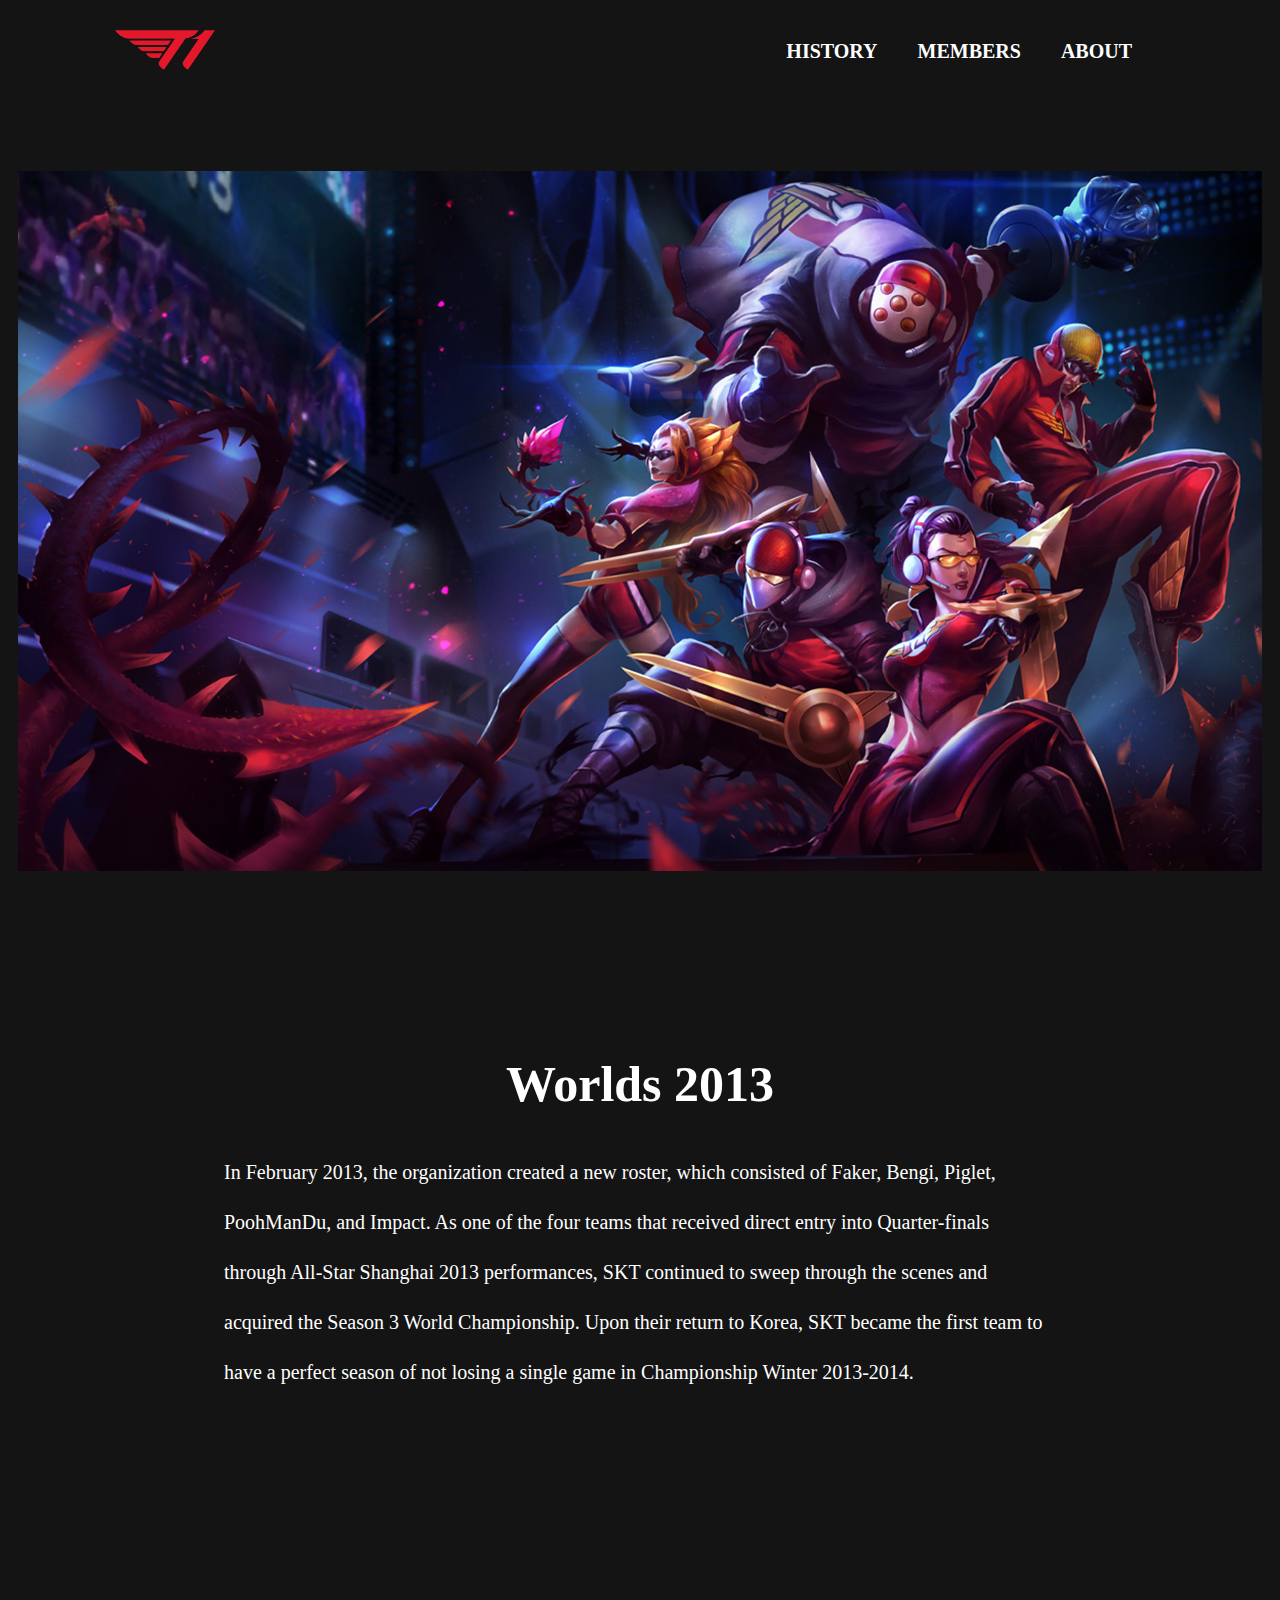
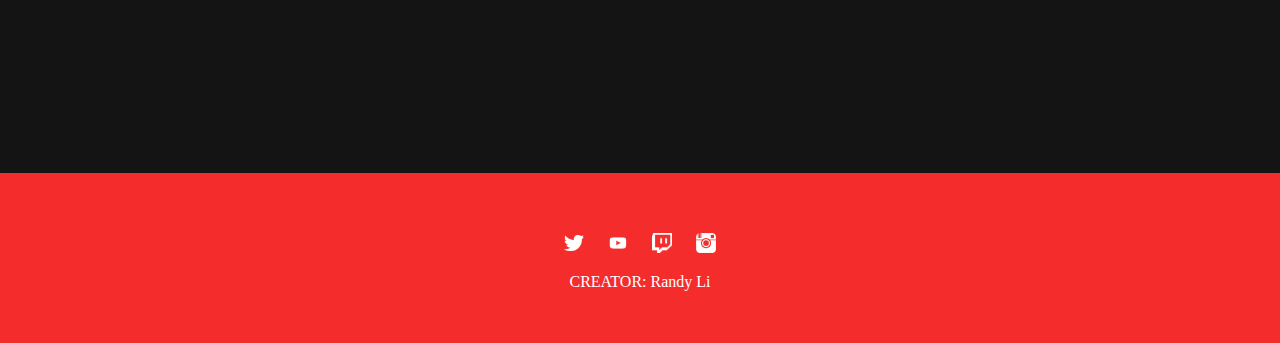
<file: html/2013.html>
<!DOCTYPE html>
<html lang="en">
<head>
  <meta charset="UTF-8">
  <title>T1</title>
  <link rel="stylesheet" href="../style.css">
</head>

<body>
  <div class="navbar">
    <a href="index.html" target="blank"><img class="logo" src="../images/T1-Red.png"></a>
    <a class="nav" href="about.html">ABOUT</a>
    <a class="nav" href="members.html">MEMBERS</a>
    <div class="dropdown">
      <button class="dropbtn">HISTORY
        <i class="fa fa-caret-down"></i>
      </button>
      <div class="dropdown-content">
        <a class="nav" href="2016.html">2016</a>
        <a class="nav" href="2015.html">2015</a>
        <a class="nav" href="2013.html">2013</a>
      </div>
    </div>
  </div>
  <div class="history-container">
    <section><img src="../images/SKT-W1.jpg" height=700px></section>
    <section>
      <div class="text-part">
        <h1>Worlds 2013</h1>
        <p>In February 2013, the organization created a new roster, which consisted of Faker,
          Bengi, Piglet, PoohManDu, and Impact. As one of the four teams that received direct
          entry into Quarter-finals through All-Star Shanghai 2013 performances, SKT continued
          to sweep through the scenes and acquired the Season 3 World Championship. Upon their
          return to Korea, SKT became the first team to have a perfect season of not losing
          a single game in Championship Winter 2013-2014.</p>
      </div>
    </section>
  </div>
</body>
<footer>
  <div class="footer-area">
    <a href="https://www.twitter.com/T1" target="_blank"><img src="../images/Twitter.png" alt="Twitter" width=20px height=20px></a>
    <a href="https://www.youtube.com/sktt1" target="_blank"><img src="../images/YouTube.png" alt="YouTube" width=20px height=20px></a>
    <a href="https://www.twitch.tv/team/sktt1" target="_blank"><img src="../images/Twitch.png" alt="Twitch" width=20px height=20px></a>
    <a href="https://www.instagram.com/t1lol/" target="_blank"><img src="../images/Instagram.png" alt="Instagram" width=20px height=20px></a>
    <p>CREATOR: Randy Li</p>
  </div>
</footer>
</html>
</file>
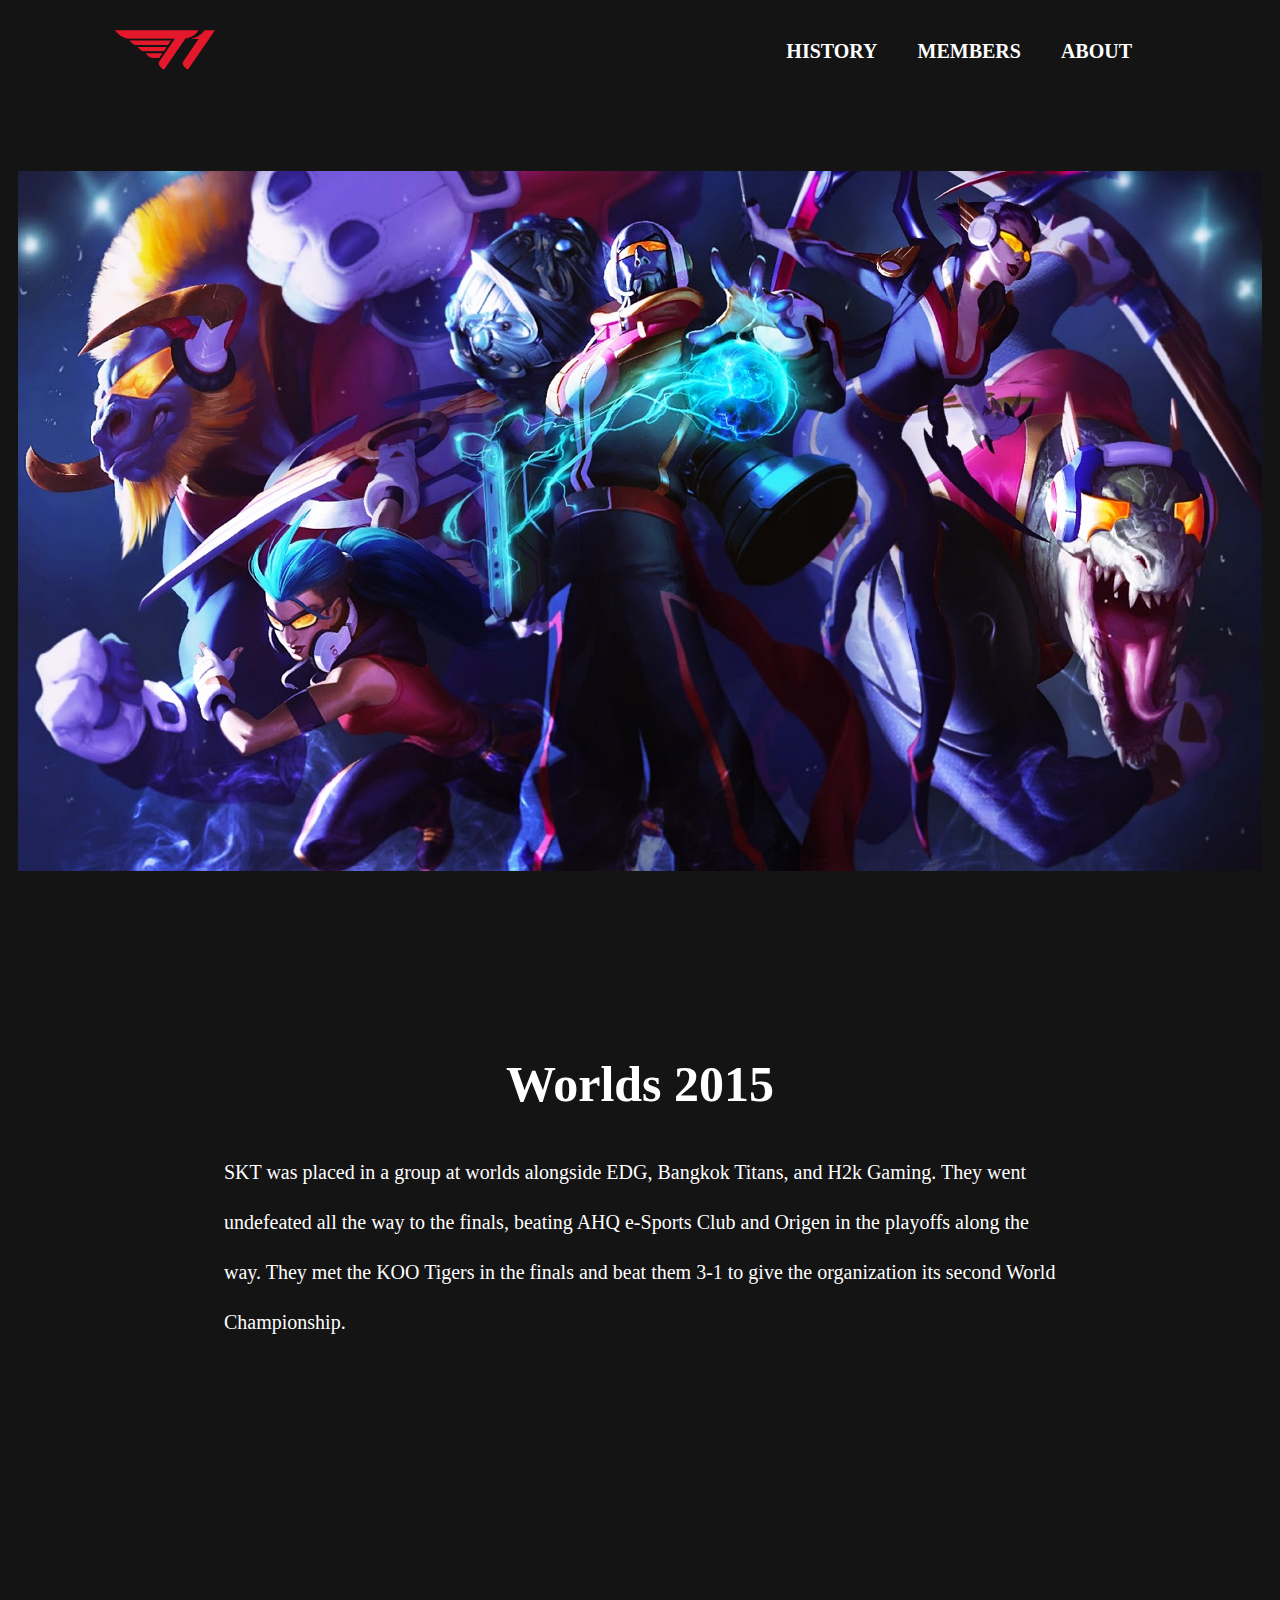
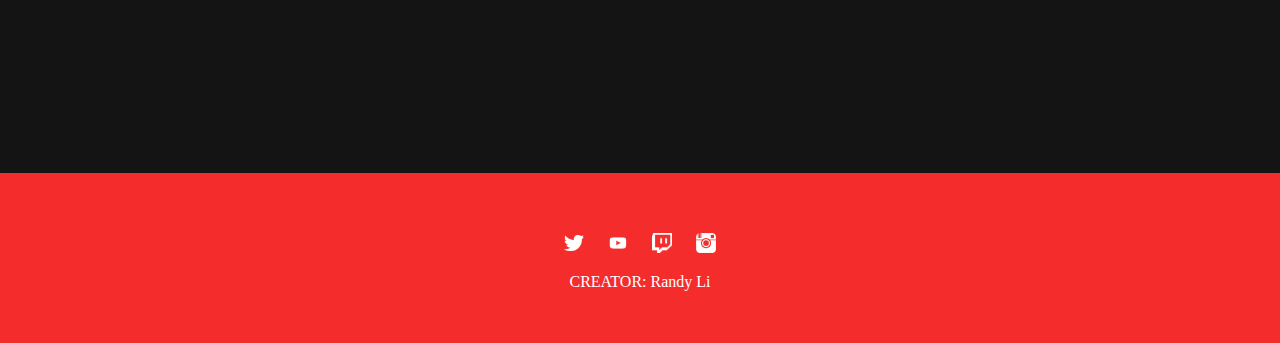
<file: html/2015.html>
<!DOCTYPE html>
<html lang="en">
<head>
  <meta charset="UTF-8">
  <title>T1</title>
  <link rel="stylesheet" href="../style.css">
</head>

<body>
  <div class="navbar">
    <a href="index.html" target="blank"><img class="logo" src="../images/T1-Red.png"></a>
    <a class="nav" href="about.html">ABOUT</a>
    <a class="nav" href="members.html">MEMBERS</a>
    <div class="dropdown">
      <button class="dropbtn">HISTORY
        <i class="fa fa-caret-down"></i>
      </button>
      <div class="dropdown-content">
        <a class="nav" href="2016.html">2016</a>
        <a class="nav" href="2015.html">2015</a>
        <a class="nav" href="2013.html">2013</a>
      </div>
    </div>
  </div>
  <div class="history-container">
    <section><img src="../images/SKT-W2.jpg" height=700px></section>
    <section>
      <div class="text-part">
        <h1>Worlds 2015</h1>
        <p>SKT was placed in a group at worlds alongside EDG, Bangkok Titans, and H2k Gaming.
          They went undefeated all the way to the finals, beating AHQ e-Sports Club and Origen
          in the playoffs along the way. They met the KOO Tigers in the finals and beat them
          3-1 to give the organization its second World Championship. </p>
      </div>
    </section>
  </div>
</body>
<footer>
  <div class="footer-area">
    <a href="https://www.twitter.com/T1" target="_blank"><img src="../images/Twitter.png" alt="Twitter" width=20px height=20px></a>
    <a href="https://www.youtube.com/sktt1" target="_blank"><img src="../images/YouTube.png" alt="YouTube" width=20px height=20px></a>
    <a href="https://www.twitch.tv/team/sktt1" target="_blank"><img src="../images/Twitch.png" alt="Twitch" width=20px height=20px></a>
    <a href="https://www.instagram.com/t1lol/" target="_blank"><img src="../images/Instagram.png" alt="Instagram" width=20px height=20px></a>
    <p>CREATOR: Randy Li</p>
  </div>
</footer>
</html>
</file>
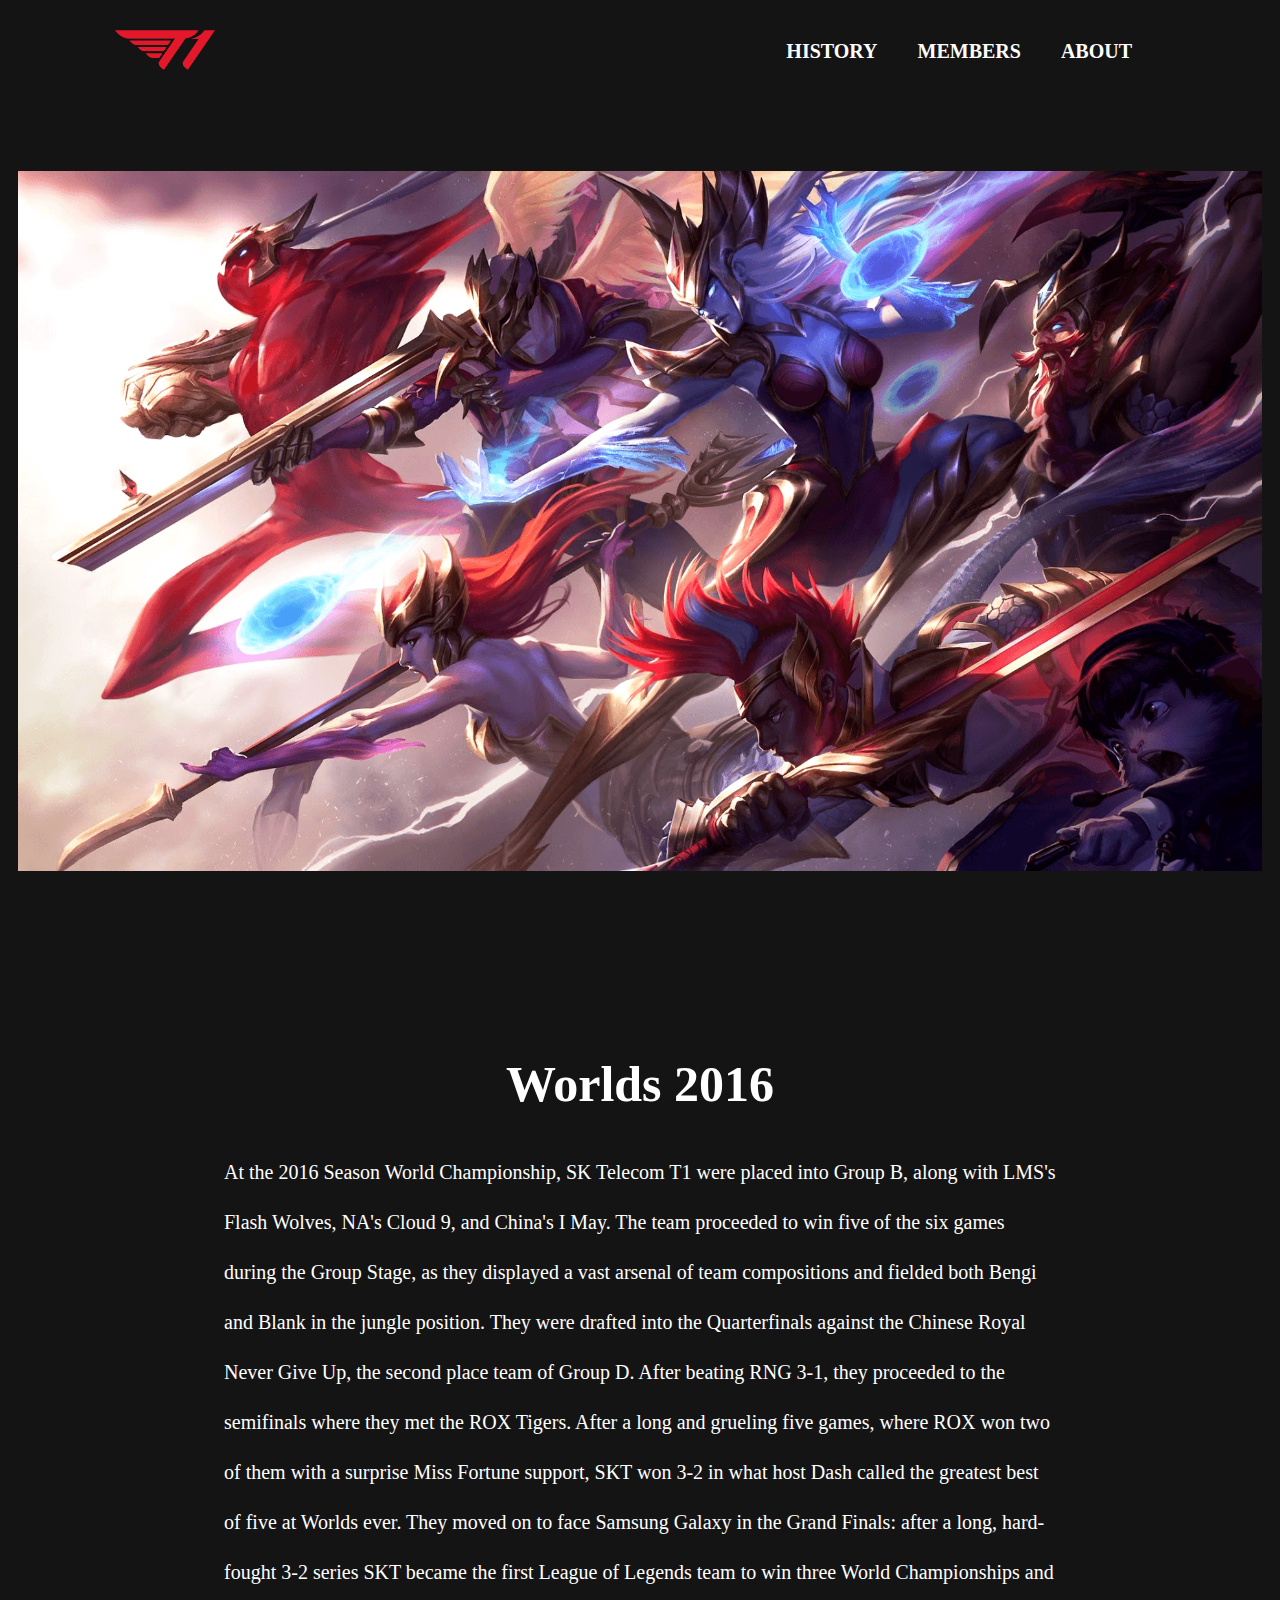
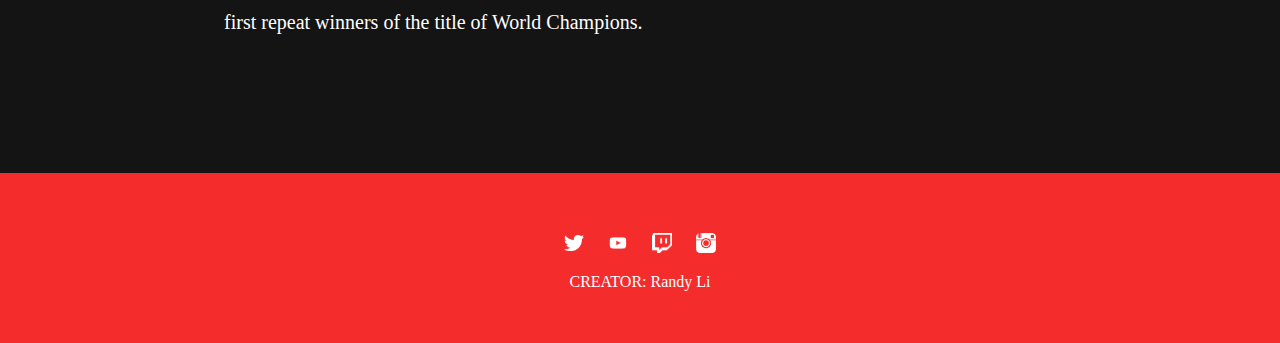
<file: html/2016.html>
<!DOCTYPE html>
<html lang="en">
<head>
  <meta charset="UTF-8">
  <title>T1</title>
  <link rel="stylesheet" href="../style.css">
</head>

<body>
  <div class="navbar">
    <a href="index.html" target="blank"><img class="logo" src="../images/T1-Red.png"></a>
    <a class="nav" href="about.html">ABOUT</a>
    <a class="nav" href="members.html">MEMBERS</a>
    <div class="dropdown">
      <button class="dropbtn">HISTORY
        <i class="fa fa-caret-down"></i>
      </button>
      <div class="dropdown-content">
        <a class="nav" href="2016.html">2016</a>
        <a class="nav" href="2015.html">2015</a>
        <a class="nav" href="2013.html">2013</a>
      </div>
    </div>
  </div>
  <div class="history-container">
    <section><img src="../images/SKT-W3.png" height=700px></section>
    <section>
      <div class="text-part">
        <h1>Worlds 2016</h1>
        <p>At the 2016 Season World Championship, SK Telecom T1 were placed into Group B, along with LMS's Flash Wolves,
          NA's Cloud 9, and China's I May. The team proceeded to win five of the six games during the Group Stage, as they
          displayed a vast arsenal of team compositions and fielded both Bengi and Blank in the jungle position. They were
          drafted into the Quarterfinals against the Chinese Royal Never Give Up, the second place team of Group D. After
          beating RNG 3-1, they proceeded to the semifinals where they met the ROX Tigers. After a long and grueling five
          games, where ROX won two of them with a surprise Miss Fortune support, SKT won 3-2 in what host Dash called the
          greatest best of five at Worlds ever. They moved on to face Samsung Galaxy in the Grand Finals: after a long,
          hard-fought 3-2 series SKT became the first League of Legends team to win three World Championships and first
          repeat winners of the title of World Champions.</p>
      </div>
    </section>
  </div>
</body>
<footer>
  <div class="footer-area">
    <a href="https://www.twitter.com/T1" target="_blank"><img src="../images/Twitter.png" alt="Twitter" width=20px height=20px></a>
    <a href="https://www.youtube.com/sktt1" target="_blank"><img src="../images/YouTube.png" alt="YouTube" width=20px height=20px></a>
    <a href="https://www.twitch.tv/team/sktt1" target="_blank"><img src="../images/Twitch.png" alt="Twitch" width=20px height=20px></a>
    <a href="https://www.instagram.com/t1lol/" target="_blank"><img src="../images/Instagram.png" alt="Instagram" width=20px height=20px></a>
    <p>CREATOR: Randy Li</p>
  </div>
</footer>
</html>
</file>
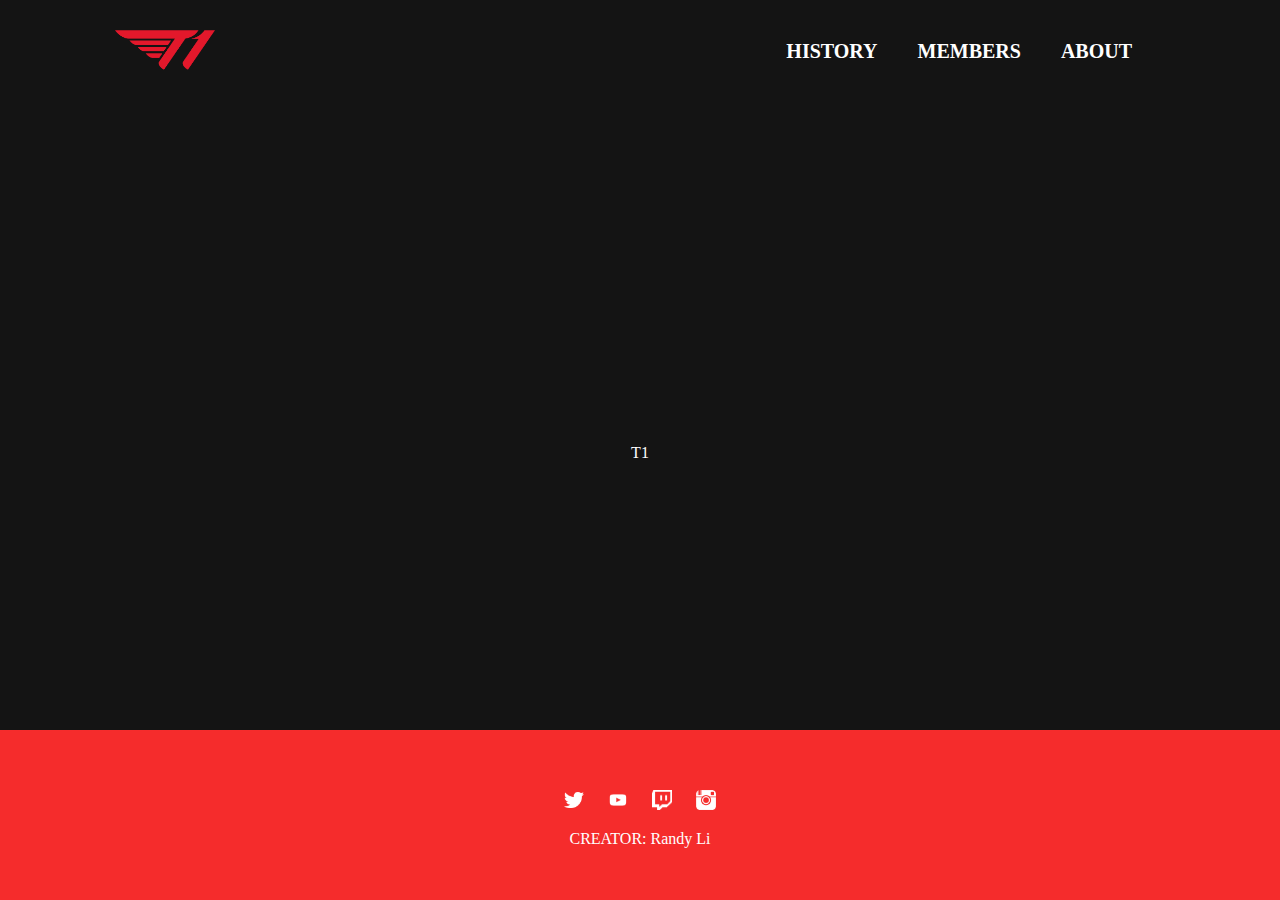
<file: html/about.html>
<!DOCTYPE html>
<html lang="en">
<head>
  <meta charset="UTF-8">
  <title>T1</title>
  <link rel="stylesheet" href="../style.css">
</head>

<body>
  <div class="navbar">
    <a href="index.html" target="blank"><img class="logo" src="../images/T1-Red.png"></a>
    <a class="nav" href="about.html">ABOUT</a>
    <a class="nav" href="members.html">MEMBERS</a>
    <div class="dropdown">
      <button class="dropbtn">HISTORY
        <i class="fa fa-caret-down"></i>
      </button>
      <div class="dropdown-content">
        <a class="nav" href="/2016.html">2016</a>
        <a class="nav" href="2015.html">2015</a>
        <a class="nav" href="2013.html">2013</a>
      </div>
    </div>
  </div>

  <div class="about-container">
    <header>T1</header>
  </div>
</body>
<footer>
  <div class="footer-main">
    <a href="https://www.twitter.com/T1" target="_blank"><img src="../images/Twitter.png" alt="Twitter" width=20px height=20px></a>
    <a href="https://www.youtube.com/sktt1" target="_blank"><img src="../images/YouTube.png" alt="YouTube" width=20px height=20px></a>
    <a href="https://www.twitch.tv/team/sktt1" target="_blank"><img src="../images/Twitch.png" alt="Twitch" width=20px height=20px></a>
    <a href="https://www.instagram.com/t1lol/" target="_blank"><img src="../images/Instagram.png" alt="Instagram" width=20px height=20px></a>
    <p>CREATOR: Randy Li</p>
  </div>
</footer>
</html>
</file>
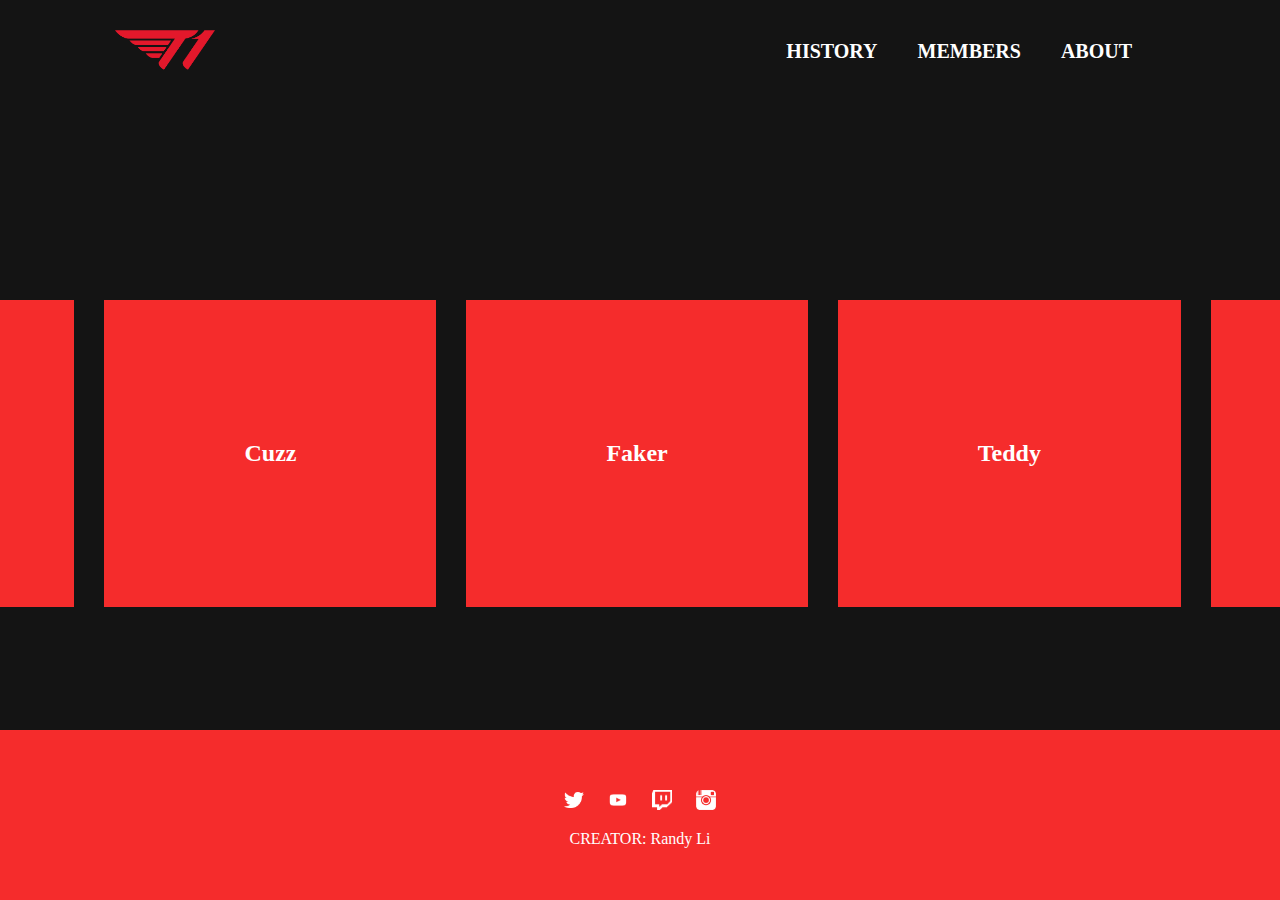
<file: html/members.html>
<!DOCTYPE html>
<html lang="en">
<head>
  <meta charset="UTF-8">
  <title>T1</title>
  <link rel="stylesheet" href="../style.css">
</head>

<body>
  <div class="navbar">
    <a href="index.html" target="blank"><img class="logo" src="../images/T1-Red.png"></a>
    <a class="nav" href="about.html">ABOUT</a>
    <a class="nav" href="members.html">MEMBERS</a>
    <div class="dropdown">
      <button class="dropbtn">HISTORY
        <i class="fa fa-caret-down"></i>
      </button>
      <div class="dropdown-content">
        <a class="nav" href="2016.html">2016</a>
        <a class="nav" href="2015.html">2015</a>
        <a class="nav" href="2013.html">2013</a>
      </div>
    </div>
  </div>

  <section class="members-area">
      <h2><a id="canna"><img src="../images/T1_Canna_2020_Split_1.png">Canna</a></h2>
      <h2><a id="cuzz"><img src="../images/T1_Cuzz_2020_Split_1.png">Cuzz</a></h2>
      <h2><a id="faker"><img src="../images/T1_Faker_2020_Split_1.png">Faker</a></h2>
      <h2><a id="teddy"><img src="../images/T1_Teddy_2020_Split_1.png">Teddy</a></h2>
      <h2><a id="effort"><img src="../images/T1_Effort_2020_Split_1.png">Effort</a></h2>
  </section>
</body>
<footer>
  <div class="footer-main">
    <a href="https://www.twitter.com/T1" target="_blank"><img src="../images/Twitter.png" alt="Twitter" width=20px height=20px></a>
    <a href="https://www.youtube.com/sktt1" target="_blank"><img src="../images/YouTube.png" alt="YouTube" width=20px height=20px></a>
    <a href="https://www.twitch.tv/team/sktt1" target="_blank"><img src="../images/Twitch.png" alt="Twitch" width=20px height=20px></a>
    <a href="https://www.instagram.com/t1lol/" target="_blank"><img src="../images/Instagram.png" alt="Instagram" width=20px height=20px></a>
    <p>CREATOR: Randy Li</p>
  </div>
</footer>
</html>
</file>
<file: style.css>
body{
  margin: 0;
  padding: 0;
  font-family: 'Poppins';
  color: white;
  background: #141414;
}
.logo{
  display: inline-block;
  vertical-align: top;
  width: 100px;
  height: 100px;
  padding-left: 10%;
}
.navbar{
  overflow: hidden;
  background-color: #141414;
  padding-right: 10%;
}
.nav{
  float: right;
  font-size: 20px;
  font-weight: bold;
  color: white;
  text-align: center;
  text-decoration: none;
  padding: 40px 20px;
}
.nav:hover{
  color: #f52c2c
}
.dropdown{
  float: right;
  overflow: hidden;
}
.dropdown .dropbtn {
  font-size: 20px;
  font-weight: bold;
  text-transform: uppercase;
  text-align: center;
  border: none;
  outline: none;
  color: white;
  background-color: inherit;
  font-family: inherit;
  padding: 40px 20px;
}
.dropdown-content{
  display: none;
  position: absolute;
  background-color: #f52c2c;
  min-width: 130px;
  z-index: 10;
}
.dropdown-content a{
  float: none;
  color: white;
  padding: 12px;
  text-decoration: none;
  display: block;
  text-align: center;
}
.dropdown-content a:hover{
  background-color: #941f1f;
  color: white;
}
.dropdown:hover .dropdown-content{
  display:block;
}
.swiper-container{
  height: 700px;
  width: 100%;
}
.swiper-pagination{
  position: fixed;
  padding-bottom: 170px;
}

.swiper-slide{
  background-color: #141414;
  display: flex;
  justify-content: center;
  align-items: center;
}
.history-container section{
  height: 835px;
  display: flex;
  justify-content: center;
  align-items: center;
}
.text-part{
  width: 65%;
  height: 80%;
}
.text-part h1{
  text-align: center;
  font-size: 50px;
  font-family: 'Audiowide';
}
.text-part p{
  font-size: 20px;
  line-height: 50px;
}
.about-container{
  height: 700px;
  display: flex;
  justify-content: center;
  align-items: center;
}
.members-area{
  height: 700px;
  display: flex;
  justify-content: center;
  align-items: center;

}
.members-area a{
  float: left;
  padding: 140px;
  margin: 15px;
}
.members-area img{
  display: none;
}
.members-area h2:hover{
  color: transparent;
}
#faker{
  background: #f52c2c;
}
#cuzz{
  background: #f52c2c;
}
#canna{
  background: #f52c2c;
}
#teddy{
  background: #f52c2c;
}
#effort{
  background: #f52c2c;
}
#faker:hover{
  padding: 0;
}
#faker:hover img{
  display: block;
  width: 341px;
  height: 280px;
}
#cuzz:hover{
  padding: 0;
}
#cuzz:hover img{
  display: block;
  width: 332px;
  height: 280px;
}
#canna:hover{
  padding: 0;
}
#canna:hover img{
  display: block;
  width: 348px;
  height: 280px;
}
#teddy:hover{
  padding: 0;
}
#teddy:hover img{
  display: block;
  width: 343px;
  height: 280px;
}
#effort:hover{
  padding: 0;
}
#effort:hover img{
  display: block;
  width: 343px;
  height: 280px;
}
.footer-area{
  background: #f52c2c;
  height: 110px;
  
  text-align: center;
  padding-top: 60px;

}
.footer-area a{
  align-items: center;
  margin: 10px;
}
.footer-main{
  background: #f52c2c;
  height: 110px;
  width: 100%;
  text-align: center;
  padding-top: 60px;
  bottom: 0;
  position: absolute;
}
.footer-main a{
  align-items: center;
  margin: 10px;
}
.html{
  scroll-behavior: smooth;
}
</file>
